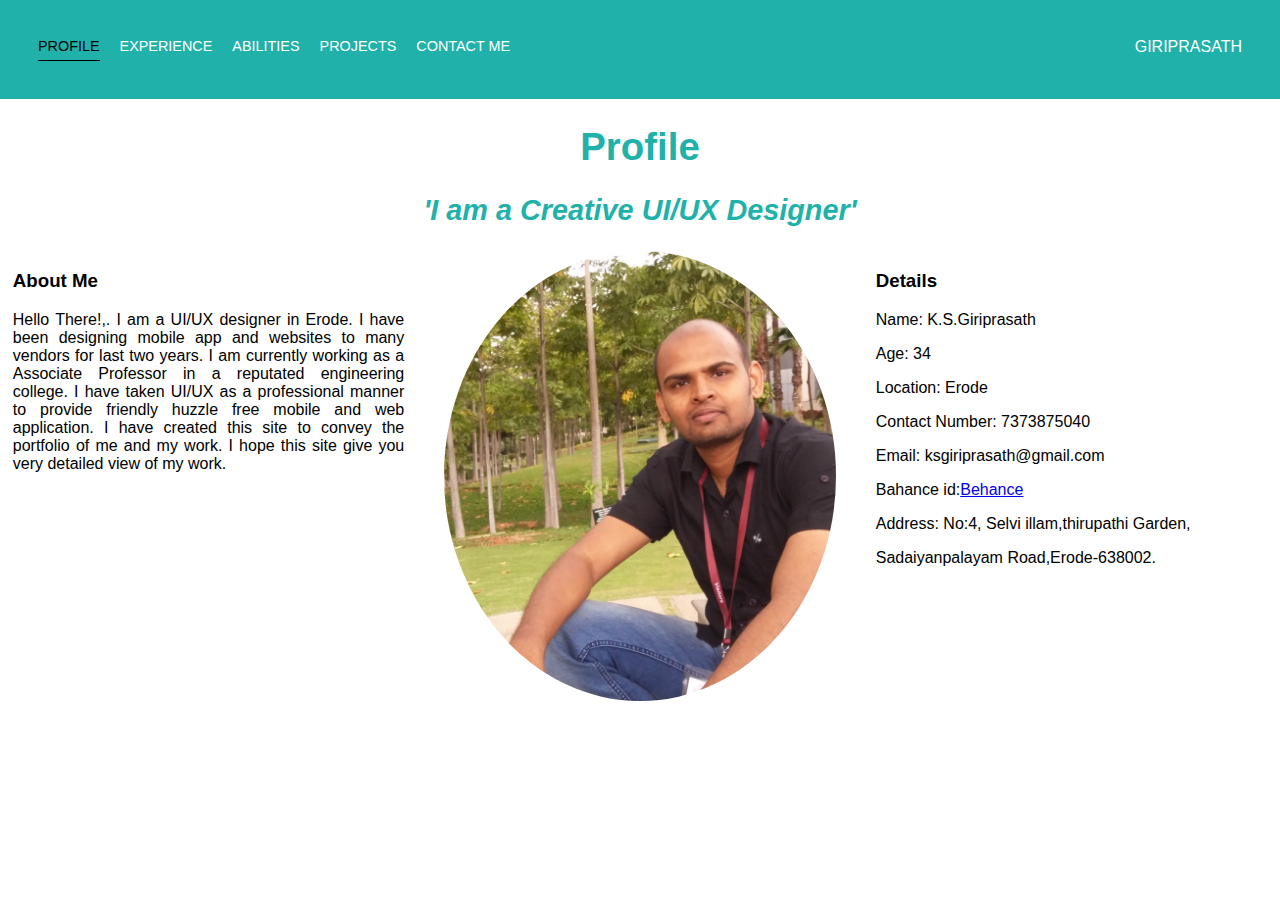
<file: index.html>
<!DOCTYPE html>
<html lang="en">
<head>
    <meta charset="UTF-8">
   <title>Profile</title>
   <link href="https://fonts.googleapis.com/css2?family=Lato&display=swap" rel="stylesheet">
   <link rel="stylesheet" href="styles.css">
</head>
<body>
    <div class="container">
        <div class="nav-wrapper">
            <div class="left-side">
                <div class="nav-link-wrapper active-nav-link">
                    <a href="index.html">Profile</a>
                </div>
                <div class="nav-link-wrapper ">
                    <a href="experiance.html">Experience</a>
                </div>    
                
                <div class="nav-link-wrapper ">
                    <a href="abilities.html">Abilities</a>
                </div>    
                <div class="nav-link-wrapper ">
                    <a href="projects.html">Projects</a>
                </div>    
                <div class="nav-link-wrapper ">
                    <a href="contactme.html">contact Me</a>
                </div>    
            </div>

            <div class="right-side">
                <div class="brand">
                    <div>GIRIPRASATH</div>
                </div>
            </div>
        </div>   

    <div class="main-heading-wrapper">
        <h1>Profile</h1>
        <h2 style="font-style: italic;">'I am a Creative UI/UX Designer'</h2>
    </div>   

        <div class="content-wrapper">
            <div class="portfolio-items-wrapper">
                <div class="portfolio-item-wrapper">
                    <div class="profile-text-wrapper">
                        <h3>About Me</h3>
                         <p class="profile-text-wrapper">Hello There!,. I am a UI/UX designer in Erode. I have been designing mobile app and websites to many vendors for last two years. I am currently working as a Associate Professor in a reputated engineering college. I have taken UI/UX as a professional manner to provide friendly huzzle free mobile and web application. I have created this site to convey the portfolio of me and my work. I hope this site give you very detailed view of my work.</p>
                    </div>
                </div>
                <div class="portfolio-item-wrapper">
                    <div class="profile-img-background" style= "background-image: url(images/profile1.jpg);"></div>
                </div>
                <div class="portfolio-item-wrapper">
                    <div class="profile-text-wrapper">
                    <h3>Details</h3>
                    <p>Name: K.S.Giriprasath</p> 
                    <p>Age: 34</p>
                    <p>Location: Erode</p>
                    <p>Contact Number: 7373875040</p>
                    <p>Email: ksgiriprasath@gmail.com</p>    
                    <p>Bahance id:<a href="https://www.behance.net/giriprasath1">Behance</a></p>
                    <p>Address: No:4, Selvi illam,thirupathi Garden,</p><p>Sadaiyanpalayam Road,Erode-638002.</p>
                </div>
                </div>


           
            </div>
        </div>    
   </div>
</body>

</html>
</file>
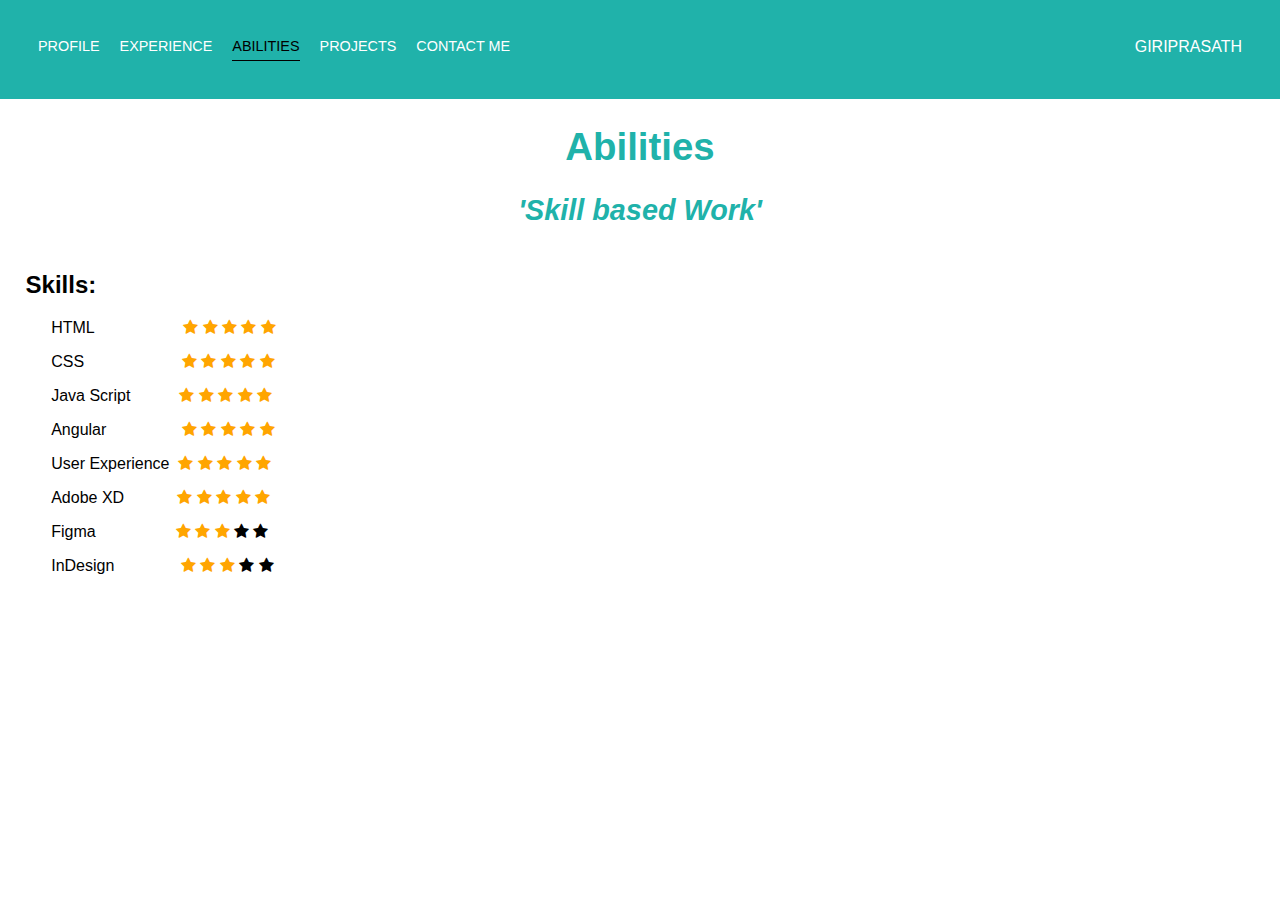
<file: abilities.html>
<!DOCTYPE html>
<html lang="en">
<head>
    <meta charset="UTF-8">
   <title>Abilities</title>
   <link href="https://fonts.googleapis.com/css2?family=Lato&display=swap" rel="stylesheet">
   <link rel="stylesheet" href="styles.css">
   <link rel="stylesheet" href="https://cdnjs.cloudflare.com/ajax/libs/font-awesome/4.7.0/css/font-awesome.min.css">
</head>
<body>
    <div class="container">
        <div class="nav-wrapper">
            <div class="left-side">
                <div class="nav-link-wrapper ">
                    <a href="index.html">Profile</a>
                </div>
                <div class="nav-link-wrapper ">
                    <a href="experiance.html">Experience</a>
                </div>    
                
                <div class="nav-link-wrapper active-nav-link">
                    <a href="abilities.html">Abilities</a>
                </div>    
                <div class="nav-link-wrapper ">
                    <a href="projects.html">Projects</a>
                </div>    
                <div class="nav-link-wrapper ">
                    <a href="contactme.html">contact Me</a>
                </div>    
            </div>

            <div class="right-side">
                <div class="brand">
                    <div>GIRIPRASATH</div>
                </div>
            </div>
        </div> 

        <div class="main-heading-wrapper">
            <h1>Abilities</h1>
            <h2 style="font-style: italic;">'Skill based Work'</h2>
        </div>   


        <div class="content-wrapper">
            <div class="experi-text-wrapper">
                <h2>Skills:</h2>
            </div>
            <div class="experi-intext-wrapper">
                <p><span class="heading">HTML</span>
                <label>&nbsp &nbsp &nbsp &nbsp &nbsp &nbsp &nbsp &nbsp &nbsp &nbsp<span class="fa fa-star checked"></span>
                <span class="fa fa-star checked"></span>
                <span class="fa fa-star checked"></span>
                <span class="fa fa-star checked"></span>
                <span class="fa fa-star checked"></span></label></p>


                <p><span class="heading">CSS</span>
                <label>&nbsp &nbsp &nbsp &nbsp &nbsp &nbsp &nbsp &nbsp &nbsp &nbsp &nbsp<span class="fa fa-star checked"></span>
                <span class="fa fa-star checked"></span>
                <span class="fa fa-star checked"></span>
                <span class="fa fa-star checked"></span>
                <span class="fa fa-star checked"></span></label></p>

                <p><span class="heading">Java Script</span>
                  <label>&nbsp &nbsp &nbsp &nbsp &nbsp <span class="fa fa-star checked"></span>
                    <span class="fa fa-star checked"></span>
                    <span class="fa fa-star checked"></span>
                    <span class="fa fa-star checked"></span>
                    <span class="fa fa-star checked"></span></label></p>

                <p><span class="heading">Angular</span>
                   <label>&nbsp &nbsp &nbsp &nbsp &nbsp &nbsp &nbsp &nbsp <span class="fa fa-star checked"></span>
                    <span class="fa fa-star checked"></span>
                    <span class="fa fa-star checked"></span>
                    <span class="fa fa-star checked"></span>
                    <span class="fa fa-star checked"></span></label></p>

                    <p><span class="heading">User Experience</span>
                      <label>&nbsp<span class="fa fa-star checked"></span>
                        <span class="fa fa-star checked"></span>
                        <span class="fa fa-star checked"></span>
                        <span class="fa fa-star checked"></span>
                        <span class="fa fa-star checked"></span></label></p>

                        <p><span class="heading">Adobe XD</span>
                         <label>&nbsp &nbsp &nbsp &nbsp &nbsp &nbsp<span class="fa fa-star checked"></span>
                            <span class="fa fa-star checked"></span>
                            <span class="fa fa-star checked"></span>
                            <span class="fa fa-star checked"></span>
                            <span class="fa fa-star checked"></span></label></p>

                            
                            <p><span class="heading">Figma</span>
                               <label>&nbsp &nbsp &nbsp &nbsp &nbsp &nbsp  &nbsp &nbsp  &nbsp<span class="fa fa-star checked"></span>
                                <span class="fa fa-star checked"></span>
                                <span class="fa fa-star checked"></span>
                                <span class="fa fa-star "></span>
                                <span class="fa fa-star "></span></label></p>

                                
                                <p><span class="heading">InDesign</span>
                                 <label>&nbsp &nbsp &nbsp &nbsp &nbsp &nbsp &nbsp <span class="fa fa-star checked"></span>
                                    <span class="fa fa-star checked"></span>
                                    <span class="fa fa-star checked"></span>
                                    <span class="fa fa-star "></span>
                                    <span class="fa fa-star "></span></label></p>
                
                <div class="profile-content-wrapper">
                </div>
            
            </div>    
    </div>  
</body>

</html>
</file>
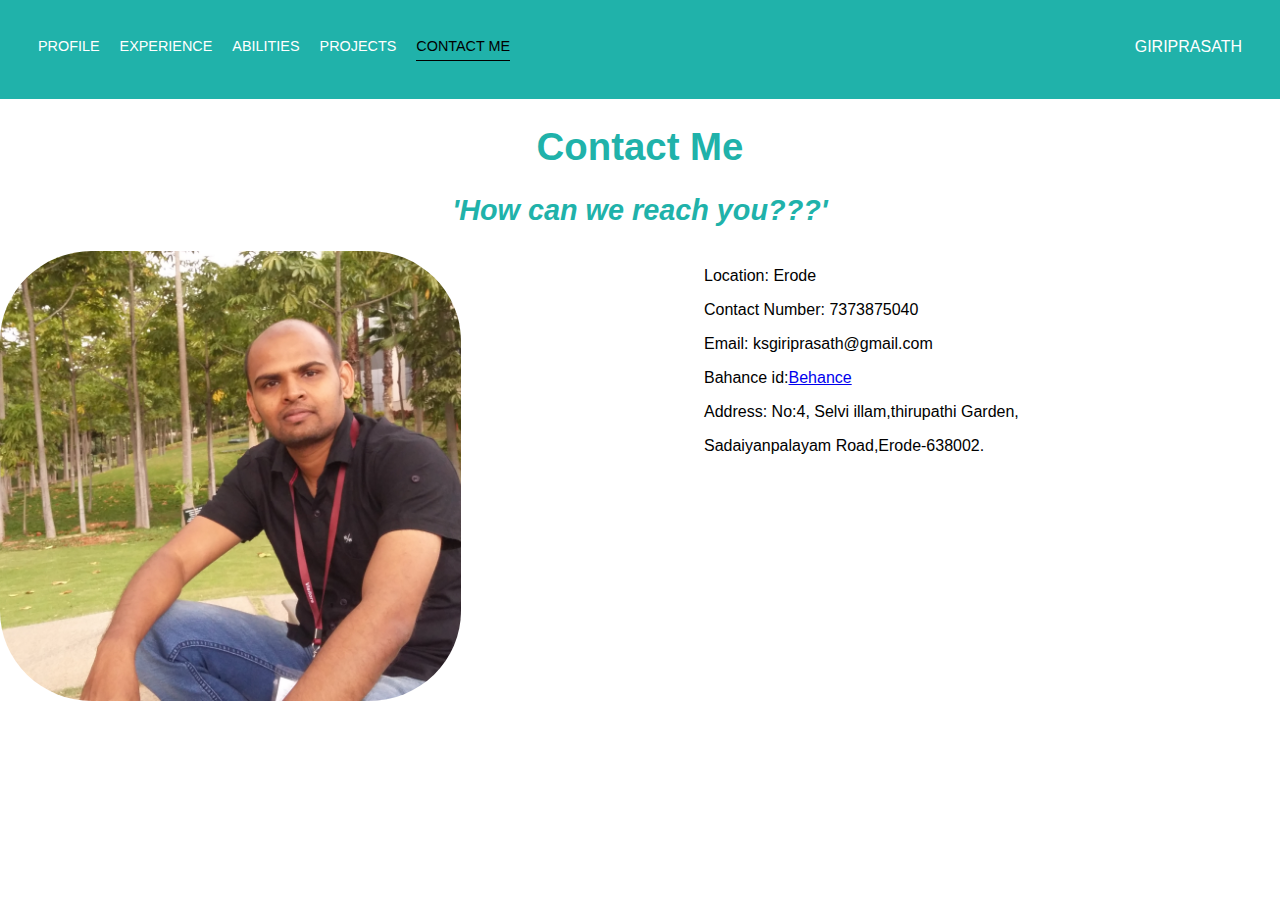
<file: contactme.html>
<!DOCTYPE html>
<html lang="en">
<head>
    <meta charset="UTF-8">
   <title>Contact</title>
   <link href="https://fonts.googleapis.com/css2?family=Lato&display=swap" rel="stylesheet">
   <link rel="stylesheet" href="styles.css">
</head>
<body>
    <div class="container">
        <div class="nav-wrapper">
            <div class="left-side">
                <div class="nav-link-wrapper">
                    <a href="index.html">Profile</a>
                </div>
                <div class="nav-link-wrapper ">
                    <a href="experiance.html">Experience</a>
                </div>    
                
                <div class="nav-link-wrapper ">
                    <a href="abilities.html">Abilities</a>
                </div>    
                <div class="nav-link-wrapper ">
                    <a href="projects.html">Projects</a>
                </div>    
                <div class="nav-link-wrapper active-nav-link">
                    <a href="contactme.html">contact Me</a>
                </div>    
            </div>

            <div class="right-side">
                <div class="brand">
                    <div>GIRIPRASATH</div>
                </div>
            </div>
        </div> 

        <div class="main-heading-wrapper">
            <h1>Contact Me</h1>
            <h2 style="font-style: italic;">'How can we reach you???'</h2>
        </div>   


        <div class="content-wrapper">
            <div class="two-column-wrapper">
                <div class="contact-img-background" style= "background-image: url(images/profile1.jpg);"></div>
                <div class="portfolio-item-wrapper">
                    <div class="contact-profile-text-wrapper">
                        
                    
                    <p>Location: Erode</p>
                    <p>Contact Number: 7373875040</p>
                    <p>Email: ksgiriprasath@gmail.com</p>    
                    <p>Bahance id:<a href="https://www.behance.net/giriprasath1">Behance</a></p>
                    <p>Address: No:4, Selvi illam,thirupathi Garden,</p><p>Sadaiyanpalayam Road,Erode-638002.</p>
                </div>
            </div>
        </div>       
            
    </div>  
</body>

</html>
</file>
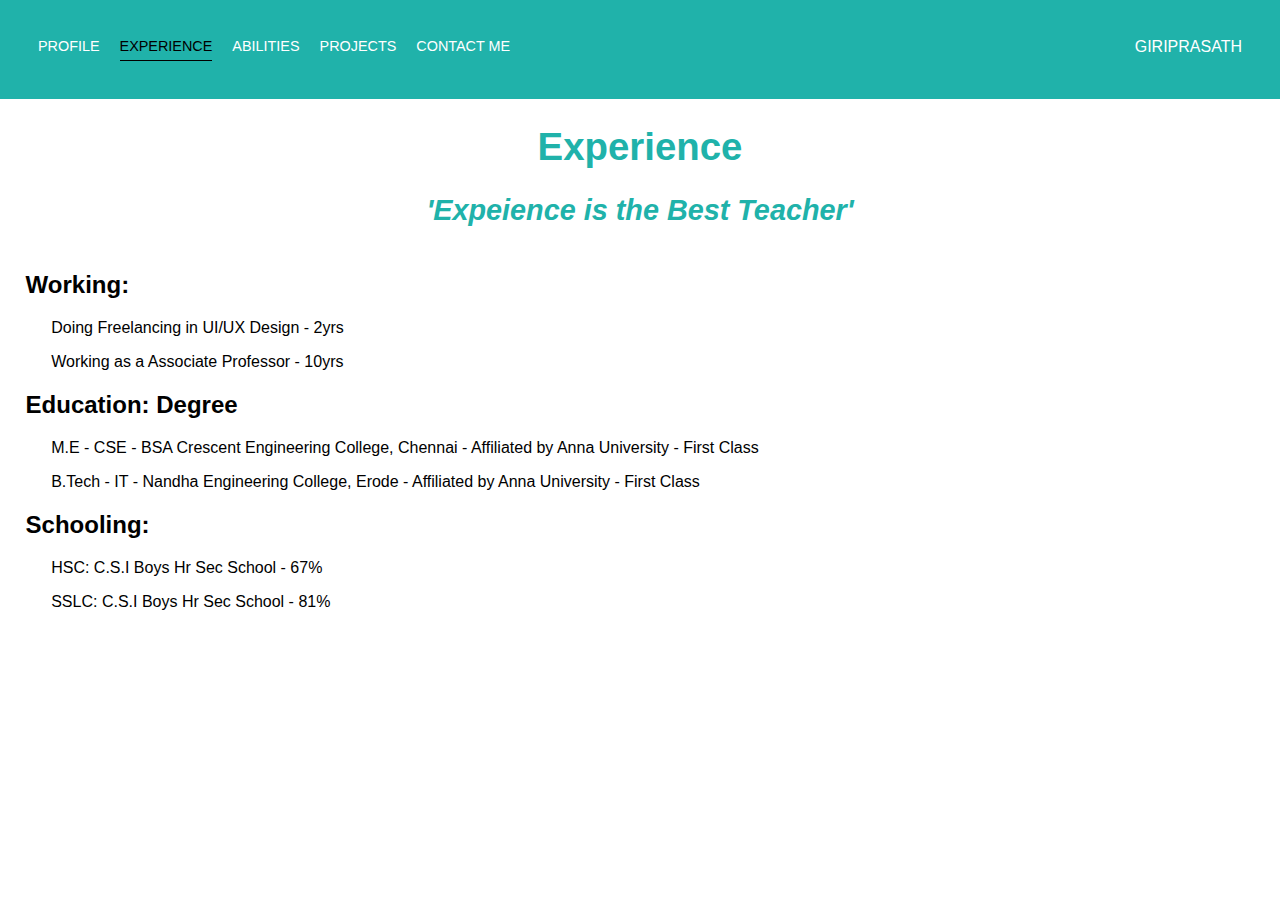
<file: experiance.html>
<!DOCTYPE html>
<html lang="en">
<head>
    <meta charset="UTF-8">
   <title>Experiance</title>
   <link href="https://fonts.googleapis.com/css2?family=Lato&display=swap" rel="stylesheet">
   <link rel="stylesheet" href="styles.css">
</head>
<body>
    <div class="container">
        <div class="nav-wrapper">
            <div class="left-side">
                <div class="nav-link-wrapper ">
                    <a href="index.html">Profile</a>
                </div>
                <div class="nav-link-wrapper active-nav-link">
                    <a href="experiance.html">Experience</a>
                </div>    
                
                <div class="nav-link-wrapper ">
                    <a href="abilities.html">Abilities</a>
                </div>    
                <div class="nav-link-wrapper ">
                    <a href="projects.html">Projects</a>
                </div>    
                <div class="nav-link-wrapper ">
                    <a href="contactme.html">contact Me</a>
                </div>    
            </div>

            <div class="right-side">
                <div class="brand">
                    <div>GIRIPRASATH</div>
                </div>
            </div>
        </div>   

        <div class="main-heading-wrapper">
            <h1>Experience</h1>
            <h2 style="font-style: italic;">'Expeience is the Best Teacher'</h2>
        </div>   

        <div class="content-wrapper">
                <div class="experi-text-wrapper">
                    <h2>Working:</h2>
                </div>
                <div class="experi-intext-wrapper">
                <p> Doing Freelancing in UI/UX Design - 2yrs</p>
                <p>Working as a Associate Professor - 10yrs </p>
                </div>
                <div class="experi-text-wrapper">
                    <h2>Education: Degree</h2>
                </div>
                <div class="experi-intext-wrapper">
                  <p> M.E - CSE - BSA Crescent Engineering College, Chennai - Affiliated by Anna University - First Class</p>
                  <p> B.Tech - IT - Nandha Engineering College, Erode - Affiliated by Anna University - First Class</p>
                </div>

                <div class="experi-text-wrapper">
                    <h2>Schooling:</h2>
                </div>
                <div class="experi-intext-wrapper">
                  <p> HSC: C.S.I Boys Hr Sec School - 67%</p>
                  <p> SSLC: C.S.I Boys Hr Sec School - 81%</p>
                </div>
                <div class="profile-content-wrapper">
                </div>
                
        </div>    
   </div>
</body>
</html>
</file>
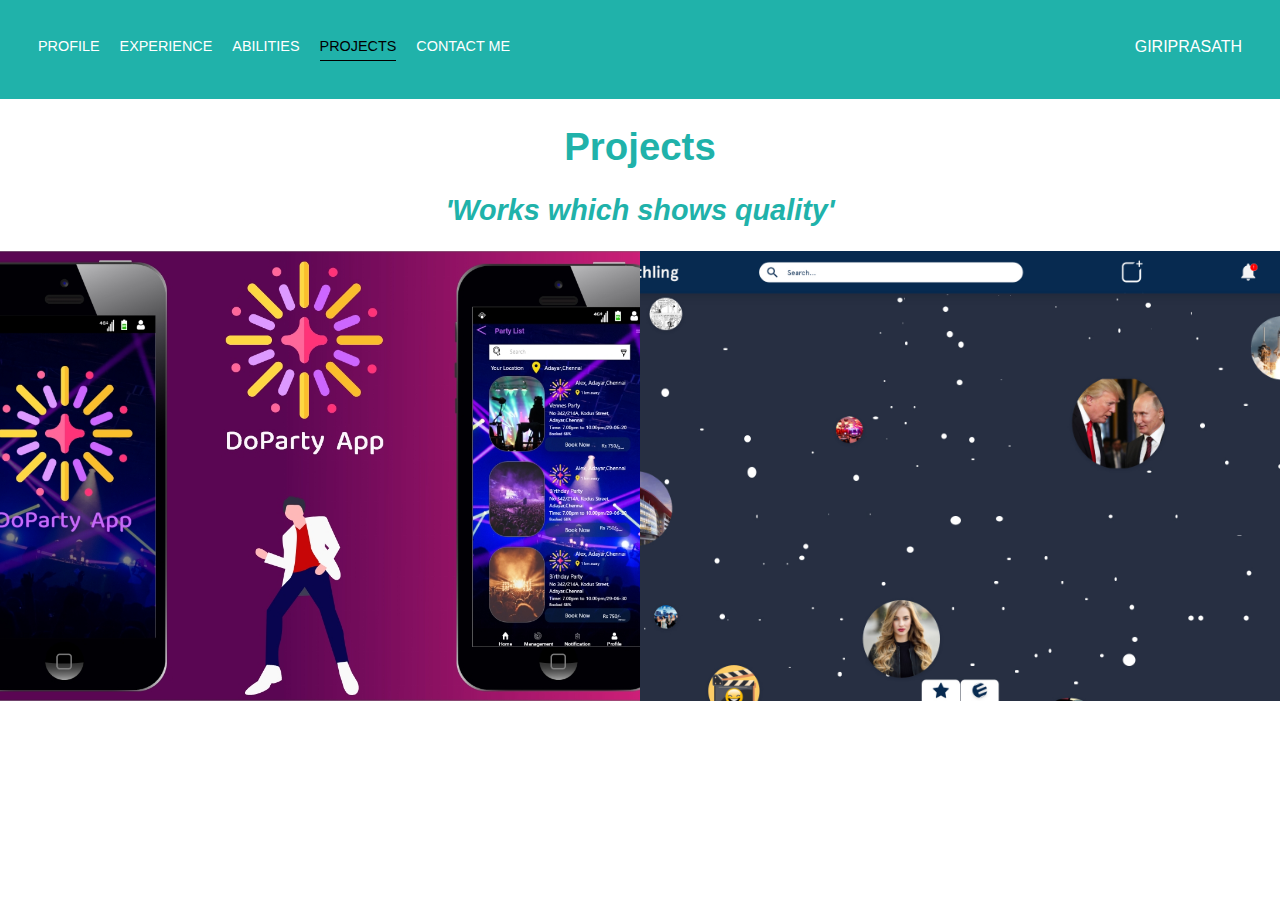
<file: projects.html>
<!DOCTYPE html>
<html lang="en">
<head>
    <meta charset="UTF-8">
   <title>Projects</title>
   <link href="https://fonts.googleapis.com/css2?family=Lato&display=swap" rel="stylesheet">
   <link rel="stylesheet" href="styles.css">
</head>
<body>
    <div class="container">
        <div class="nav-wrapper">
            <div class="left-side">
                <div class="nav-link-wrapper ">
                    <a href="index.html">Profile</a>
                </div>
                <div class="nav-link-wrapper ">
                    <a href="experiance.html">Experience</a>
                </div>    
                
                <div class="nav-link-wrapper ">
                    <a href="abilities.html">Abilities</a>
                </div>    
                <div class="nav-link-wrapper active-nav-link">
                    <a href="projects.html">Projects</a>
                </div>    
                <div class="nav-link-wrapper ">
                    <a href="contactme.html">contact Me</a>
                </div>    
            </div>
            <div class="right-side">
                <div class="brand">
                    <div>GIRIPRASATH</div>
                </div>
            </div>
        </div> 

        <div class="main-heading-wrapper">
            <h1>Projects</h1>
            <h2 style="font-style: italic;">'Works which shows quality'</h2>
        </div>   


        <div class="content-wrapper">
            <div class="two-column-wrapper">
                
                <div class="portfolio-img-background" style= "background-image: url(images/project1.jpg);"></div>
                <div class="portfolio-img-background" style= "background-image: url(images/Earthling.jpg);"></div>
            </div>
        </div>
    </div>  
</body>
<script>
    const portfolioItems = document.querySelectorAll('.portfolio-item-wrapper')
    
    portfolioItems.forEach(portfolioItem => {
        portfolioItem.addEventListener('mouseover',() => {
            portfolioItem.childNodes[1].classList.add('img-darken');
        })
        portfolioItem.addEventListener('mouseout',() => {
            portfolioItem.childNodes[1].classList.remove('img-darken'); 
        })        
    })
    </script>
</html>
</file>
<file: styles.css>
/* MAster Style*/
body{
    font-family: 'Loto', sans-serif;
    margin: 0px;
}

.container{
    display: grid;
    grid-template-columns: 1fr;
}

/*Nav Style*/

.nav-wrapper{
    display: flex;
    justify-content: space-between;
    padding: 38px;
    background-color: lightseagreen;
}

.left-side{
    display: flex;
}

.nav-wrapper > .left-side > div {
    margin-right: 20px;
    font-size: 0.9em;
    text-transform: uppercase;
}

.right-side{
    color:white;
}
.nav-link-wrapper{
    height: 22px;
    border-bottom: 1px solid transparent;
    transition: border-bottom 0.5s;
}

.nav-link-wrapper a {
    color: white;
    text-decoration: none;
    transition: color 0.5s;
}

.nav-link-wrapper:hover {
    border-bottom: 1px solid black;
}

.nav-link-wrapper a:hover {
    color: black;
}

.active-nav-link{
    border-bottom: 1px solid black;
}

.active-nav-link a {
    color: black !important;
}

/* Portfolio Style */

.portfolio-items-wrapper{
    
    display: grid;
    grid-template-columns: 1fr 1fr 1fr;
    grid-column-gap: 40px;
    padding-left: 1%;
    padding-right: 1%;
}

.portfolio-item-wrapper{
    position: relative;
}

.profile-text-wrapper{
    text-align: justify;
    text-justify: inter-word;
}

.profile-img-background{
    height: 450px;
    width: 100%;
    border-radius: 50%;
    background-size: cover;
    background-position: center;
}

.contact-img-background{
    height: 450px;
    width: 70%;
    grid-column-gap: 40px;
    padding-left: 1%;
    padding-right: 1%;
    border-radius: 20%;
    background-size: cover;
    background-position: center;
    background-repeat: no-repeat;
}
}

.profile-text-wrapper h3{
    color:lightseagreen;
}

.contact-profile-text-wrapper{
    padding-left: 10%;
}

.portfolio-img-background{
    height: 450px;
    width: 100%;
   /* border-radius: 50%;*/
    background-size: cover;
    background-position: center;
    background-repeat: no-repeat;
}


/* Main Heading Style*/

.main-heading-wrapper{
    font-size: larger;
    text-align: center;
    font-family: 'Lucida Sans', 'Lucida Sans Regular', 'Lucida Grande', 'Lucida Sans Unicode', Geneva, Verdana, sans-serif;
    color:lightseagreen;
}
/* Experience Page style*/

.experi-text-wrapper{
    padding-left: 2%;
}

.experi-intext-wrapper{
    padding-left: 4%;
}

.two-column-wrapper{
display: grid;
grid-template-columns: 1fr 1fr;
}

.profile-img-wrapper img{
width: 100%;
}

.profile-content-wrapper{
    padding: 30px;
}

.profile-content-wrapper h1{
    color: lightseagreen;
}

.img-text-wrapper .subtitle{
    transition: 1s;
    font-weight: 600;
    color: transparent;
    }
    
    .img-text-wrapper:hover .subtitle{
        font-weight: 600;
        color: lightseagreen;
    }
    
    .img-darken{
        transition: 1s;
        filter: brightness(10%);
    }
    
/* Abilities page Style*/

.checked {
    color: orange;
  }
</file>
